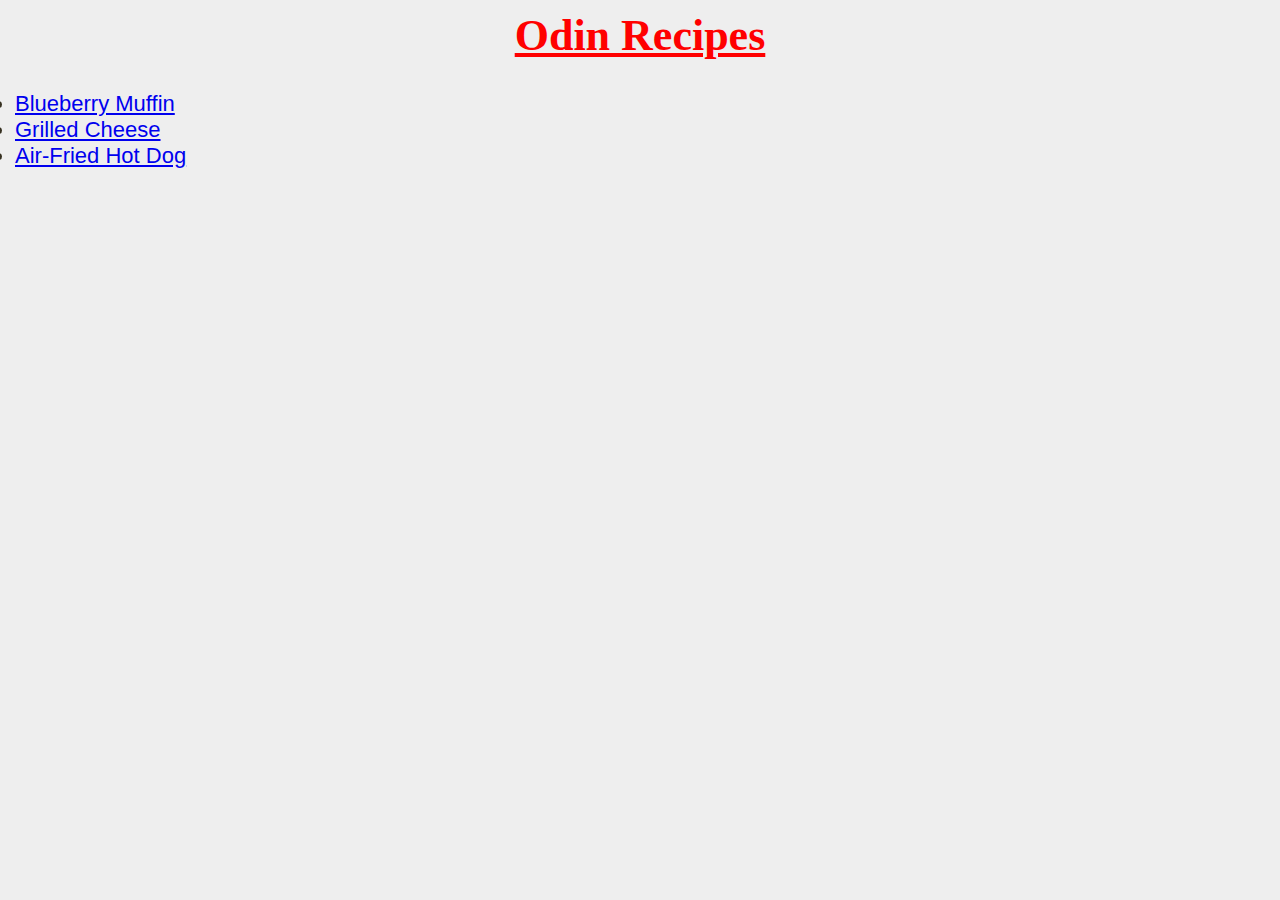
<file: index.html>
<!DOCTYPE html>
<html lang="en">
<head>
    <meta charset="UTF-8">
    <meta name="viewport" content="width=device-width, initial-scale=1.0">
    <title>Home</title>
    <link rel="stylesheet" href="style.css">
</head>
<body>
    <h1>Odin Recipes</h1>

    <ul>
        <li><a href="recipes/blueberry-muffin.html">Blueberry Muffin</a></li>
        <li><a href="recipes/grilled-cheese.html">Grilled Cheese</a></li>
        <li><a href="recipes/hot-dog.html">Air-Fried Hot Dog</a></li>
    </ul>
</body>
</html>
</file>
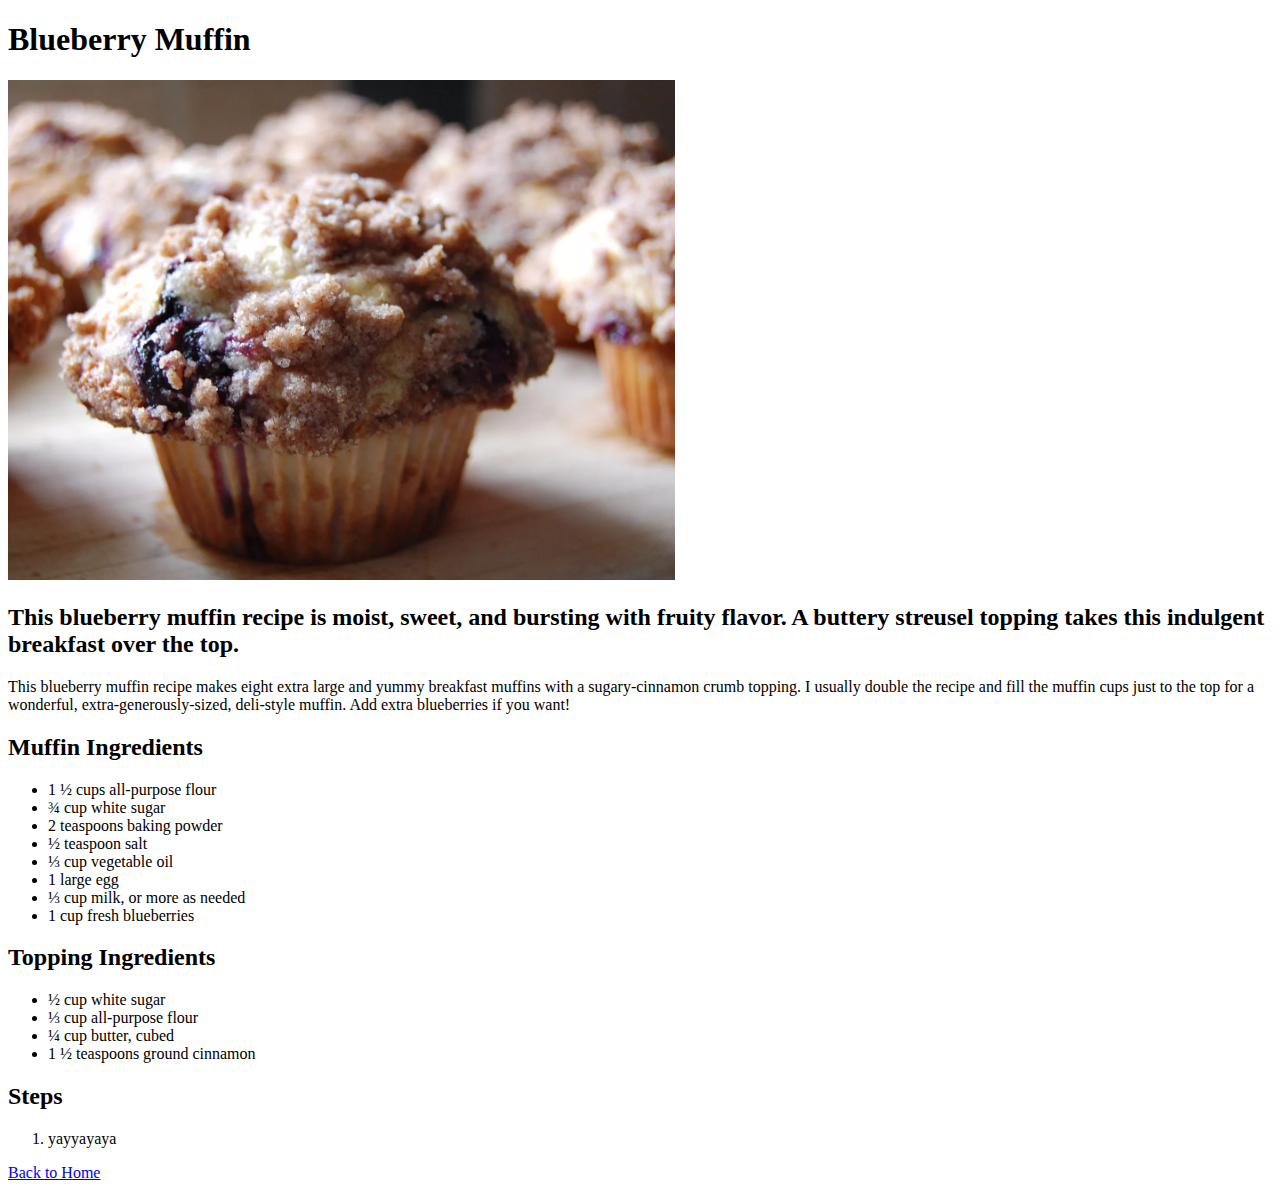
<file: recipes/blueberry-muffin.html>
<!DOCTYPE html>
<html lang="en">
<head>
    <meta charset="UTF-8">
    <meta name="viewport" content="width=device-width, initial-scale=1.0">
    <title>Blueberry Muffin</title>
</head>
<body>
    <h1>Blueberry Muffin</h1>
    <img src="../images/muffin.jpg" alt="a blueberry muffin" height="500">

    <!-- Description -->
     
    <h2>
        This blueberry muffin recipe is moist, sweet, and bursting with fruity flavor. 
        A buttery streusel topping takes this indulgent breakfast over the top.
    </h2>
    <p>
        This blueberry muffin recipe makes eight extra large and yummy 
        breakfast muffins with a sugary-cinnamon crumb topping.
        I usually double the recipe and fill the muffin cups just to the top for a wonderful, 
        extra-generously-sized, deli-style muffin. Add extra blueberries if you want!
    </p>

    <!-- Ingredients -->
     
    <h2>Muffin Ingredients</h2>
     <ul>
        <li>1 ½ cups all-purpose flour</li>
        <li>¾ cup white sugar</li>
        <li>2 teaspoons baking powder</li>
        <li>½ teaspoon salt</li>
        <li>⅓ cup vegetable oil</li>
        <li>1 large egg</li>
        <li>⅓ cup milk, or more as needed</li>
        <li>1 cup fresh blueberries</li>
     </ul>

     <h2>Topping Ingredients</h2>
     <ul>
        <li>½ cup white sugar</li>
        <li>⅓ cup all-purpose flour</li>
        <li>¼ cup butter, cubed</li>
        <li>1 ½ teaspoons ground cinnamon</li>
     </ul>

    <!-- Steps -->
    <h2>Steps</h2>
    <ol>
        <li>yayyayaya</li>
    </ol>


    <a href="../index.html">Back to Home</a>
</body>
</html>
</file>
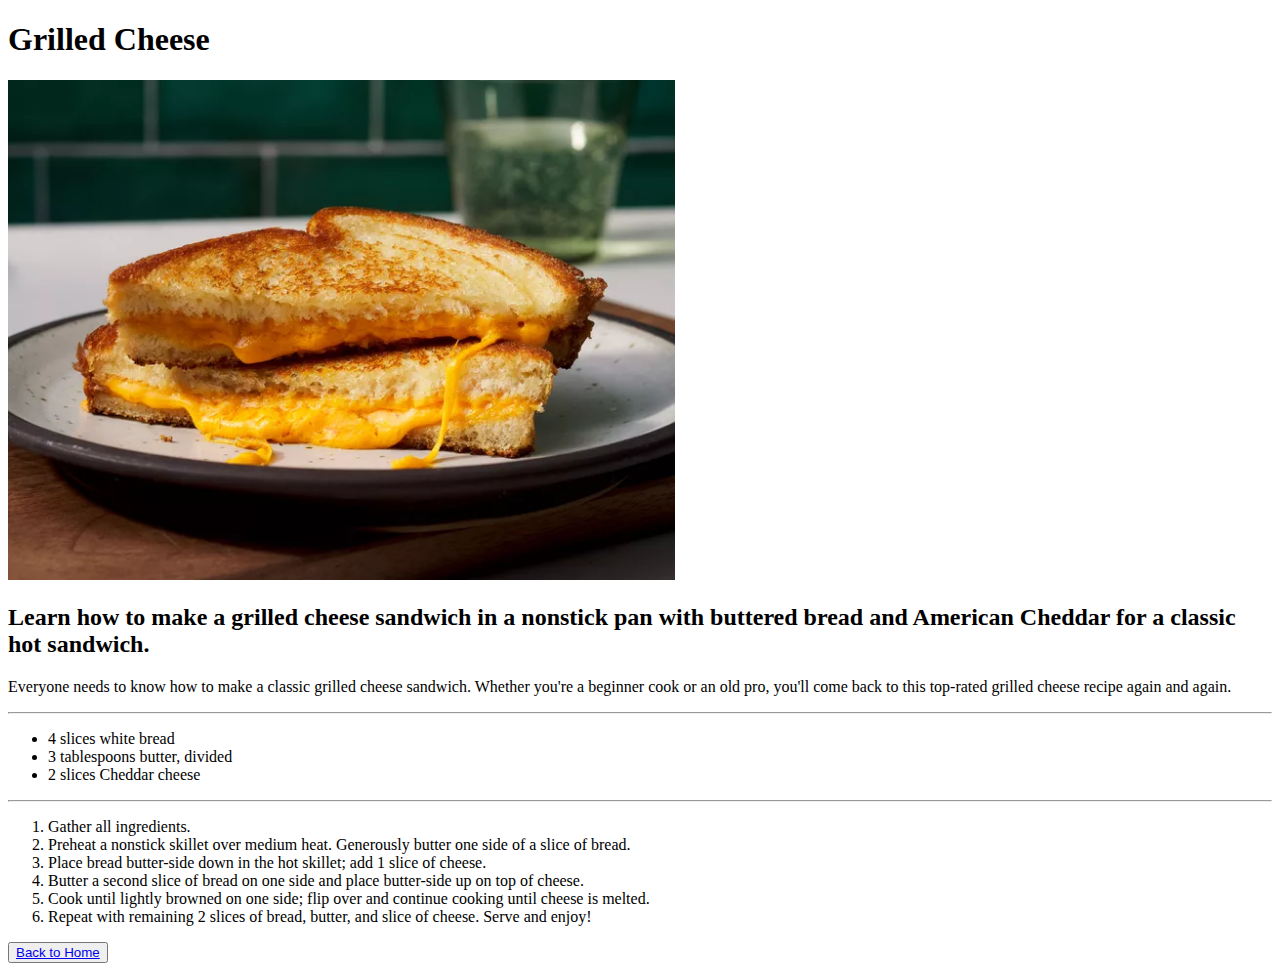
<file: recipes/grilled-cheese.html>
<!DOCTYPE html>
<html lang="en">
<head>
    <meta charset="UTF-8">
    <meta name="viewport" content="width=device-width, initial-scale=1.0">
    <title>Grilled Cheese</title>
</head>
<body>
    <h1>Grilled Cheese</h1>
    <img src="../images/grilled-cheese.jpg" alt="A grilled cheese cut in half" height="500">
    <!-- Description -->
    <h2>
        Learn how to make a grilled cheese sandwich in a nonstick pan with buttered bread
        and American Cheddar for a classic hot sandwich.
    </h2>
    <p>
        Everyone needs to know how to make a classic grilled cheese sandwich. 
        Whether you're a beginner cook or an old pro, you'll come back to this 
        top-rated grilled cheese recipe again and again.
    </p>

    <hr>
    <!-- Ingredients -->

    <ul>
        <li>4 slices white bread</li>
        <li>3 tablespoons butter, divided</li>
        <li>2 slices Cheddar cheese</li>
    </ul>

    <hr>
    <!-- Steps -->

    <ol>
        <li>Gather all ingredients.</li>
        <li>Preheat a nonstick skillet over medium heat. Generously butter one side of a slice of bread.</li>
        <li>Place bread butter-side down in the hot skillet; add 1 slice of cheese.</li>
        <li>Butter a second slice of bread on one side and place butter-side up on top of cheese.</li>
        <li>Cook until lightly browned on one side; flip over and continue cooking until cheese is melted.</li>
        <li>Repeat with remaining 2 slices of bread, butter, and slice of cheese. Serve and enjoy!</li>
    </ol>

    <button><a href="../index.html">Back to Home</a></button>
</body>
</html>
</file>
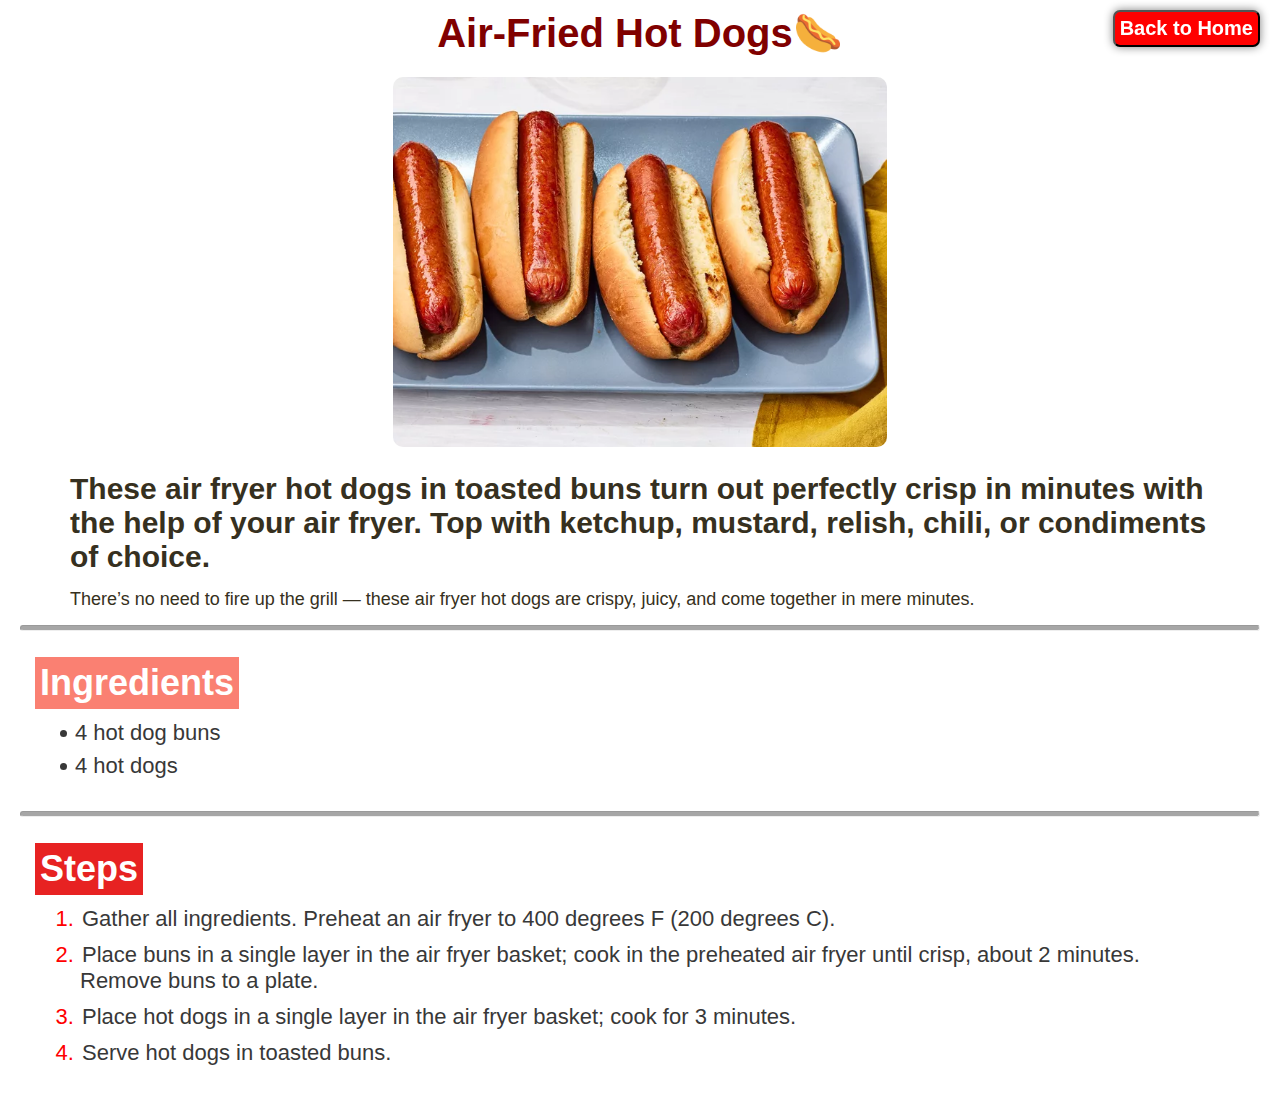
<file: recipes/hot-dog.html>
<!DOCTYPE html>
<html lang="en">
<head>
    <meta charset="UTF-8">
    <meta name="viewport" content="width=device-width, initial-scale=1.0">
    <title>Hot Dogs</title>
    <link rel="stylesheet" href="./recipes.css">
</head>
<body>
    <h1 class="hotdog">Air-Fried Hot Dogs🌭</h1>
    
    <!-- Description -->

    <div class="desc">
        <img src="../images/hot-dog.jpg" alt="four hot dogs on a blue plate" height="370px">
        <h2>
            These air fryer hot dogs in toasted buns turn out perfectly crisp in minutes with the help of your air fryer.
            Top with ketchup, mustard, relish, chili, or condiments of choice.
        </h2>
        <p>
            There’s no need to fire up the grill — these air fryer hot dogs are crispy, 
            juicy, and come together in mere minutes. 
        </p>
    </div>

    <hr>
    <!-- Ingredients -->
    
    <div class="ingrdts">
        <h2>Ingredients</h2>
        <ul>
            <li>4 hot dog buns</li>
            <li>4 hot dogs</li>
        </ul>
    </div>

    <hr>
    <!-- Steps -->

    <div class="steps">
        <h2>Steps</h2>
        <ol>
            <li>Gather all ingredients. Preheat an air fryer to 400 degrees F (200 degrees C).</li>
            <li>Place buns in a single layer in the air fryer basket; cook in the preheated air fryer until crisp, about 2 minutes. Remove buns to a plate.</li>
            <li>Place hot dogs in a single layer in the air fryer basket; cook for 3 minutes.</li>
            <li>Serve hot dogs in toasted buns.</li>
        </ol>
    </div>

    <button><a href="../index.html">Back to Home</a></button>
</body>
</html>
</file>
<file: style.css>
* {
    margin: 0;
    padding: 0;
}

body {
    font-family: Helvetica, arial, sans-serif;
    background-color: #eee;
    color: #363020;
    margin: 10px 15px;
    font-size: 22px;
}

h1 {
    text-align: center;
    font-family: 'Times New Roman', Times, serif;
    color: red;
    margin-bottom: 30px;
    text-decoration: underline;
}

.links ul {
    padding: 10px 20px;
    display: flex;
    justify-content: center;
    text-align: center;
    list-style-type: none;
    color: #444;
}

.link-container {
    position: relative;
    margin: 0px 20px;
    padding: 0px 0px 8px;
    background-color: #fff;
    box-shadow: 0 4px 8px 0 rgba(0, 0, 0, 0.536), 0 6px 20px 0 rgba(0, 0, 0, 0.536);
    transition-duration: 0.4s;
    border-radius: 10px;
}

.link-container img {
    width: 300px;
    border-radius: 10px 10px 0 0;
}

.link-container a {
    color: #222;
    text-decoration: none;
}

.link-container:hover, .link-container a:hover {
    color: red;
    transform: scale(1.1);
}
</file>
<file: recipes/recipes.css>
* {
    box-sizing: border-box;
    padding: 0;
    margin: 0;
}

body {
    font-family: Helvetica, arial, sans-serif;
    background-color: #fff;
    color: #363020;
    margin: 10px 20px;
    font-size: 20px;
}

button {
    position: fixed;
    top: 10px;
    right: 20px;    
    font-size: 20px;
    padding: 5px 5px;
    background-color: red;
    box-shadow: 0px 0px 10px grey;
    border-radius: 7px;
}

button a {
    text-decoration: none;
    color: #fff;
    font-weight: bold;
}

.muffin {
    color: navy;
}

.grilled-cheese {
    color: brown;
}

.hotdog {
    color: maroon;
}

h1 {
    text-align: center;
}

.desc {
    display: grid;
    place-items: center;
    padding: 20px;
}

img {
    border-radius: 10px;
    margin-bottom: 25px;
}

.desc h2 {
    width: 95%;
    font-size: 1.5em;
    margin-bottom: 15px;
}

.desc p {
    font-size: 0.9em;
    width: 95%;
    margin-bottom: -5px;
}

hr {
    height: 6px;
    background-color: #34343470;
    border-radius: 20px;
    margin-bottom: 7px;
}

.ingrdts, .steps {
    padding: 10px;
    margin: 10px 5px;
}

.ingrdts h2, .steps h2 {
    padding: 5px;
    margin: 6px 0;
    font-size: 1.8em;
    display: table;
}

.ingrdts h2 {
    background-color: salmon;
    color: #fff;
}

.steps h2 {
    background-color: rgb(231, 34, 34);
    color: #fff;
}

.ingrdts ul {
    margin: 0 40px;
    text-indent: -5px;
    padding: 5px;
}

.ingrdts li {
    margin-bottom: 7px;
    font-size: 22px;
    color: rgb(56, 56, 56);
}

.steps ol {
    margin: 0 40px;
    text-indent: 2px;
    padding: 5px;
}

.steps li {
    margin-bottom: 10px;
    font-size: 22px;
    color: rgb(56, 56, 56);
}

.steps li::marker {
    color: red;
}
</file>
